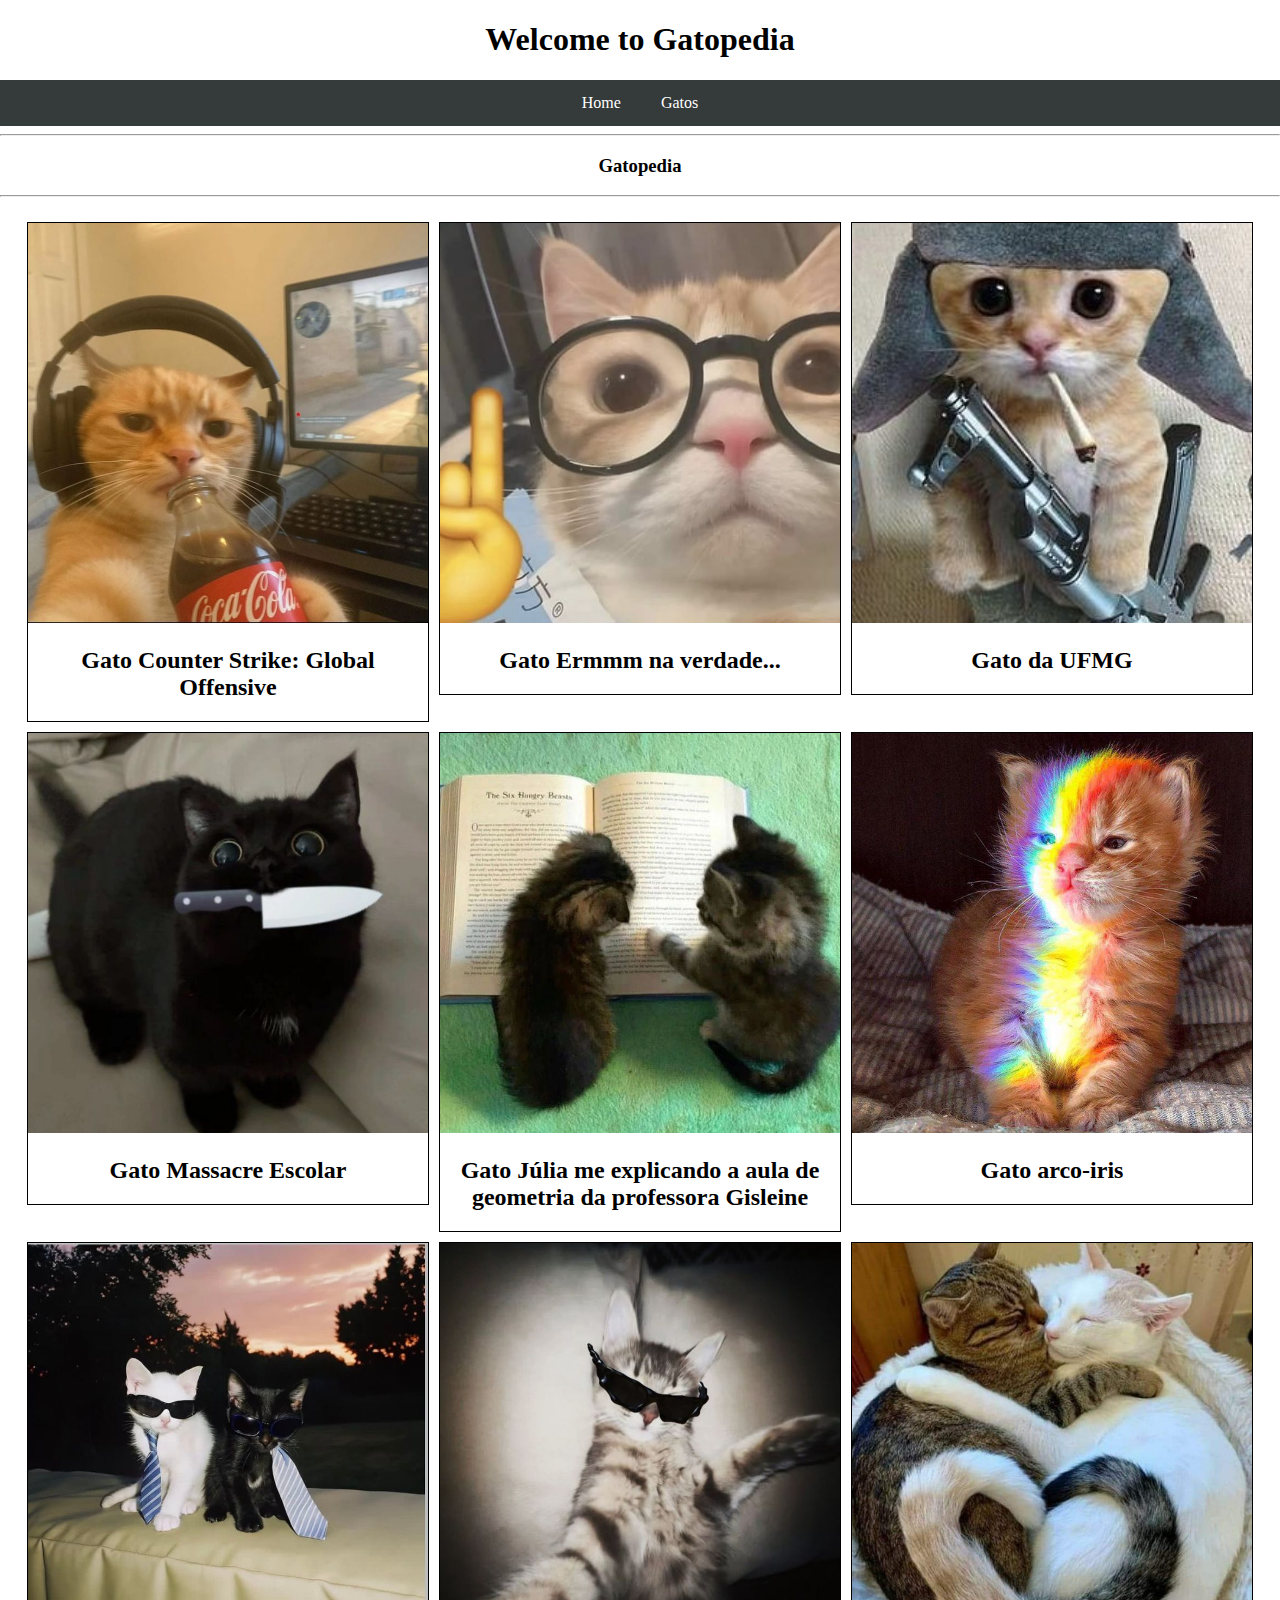
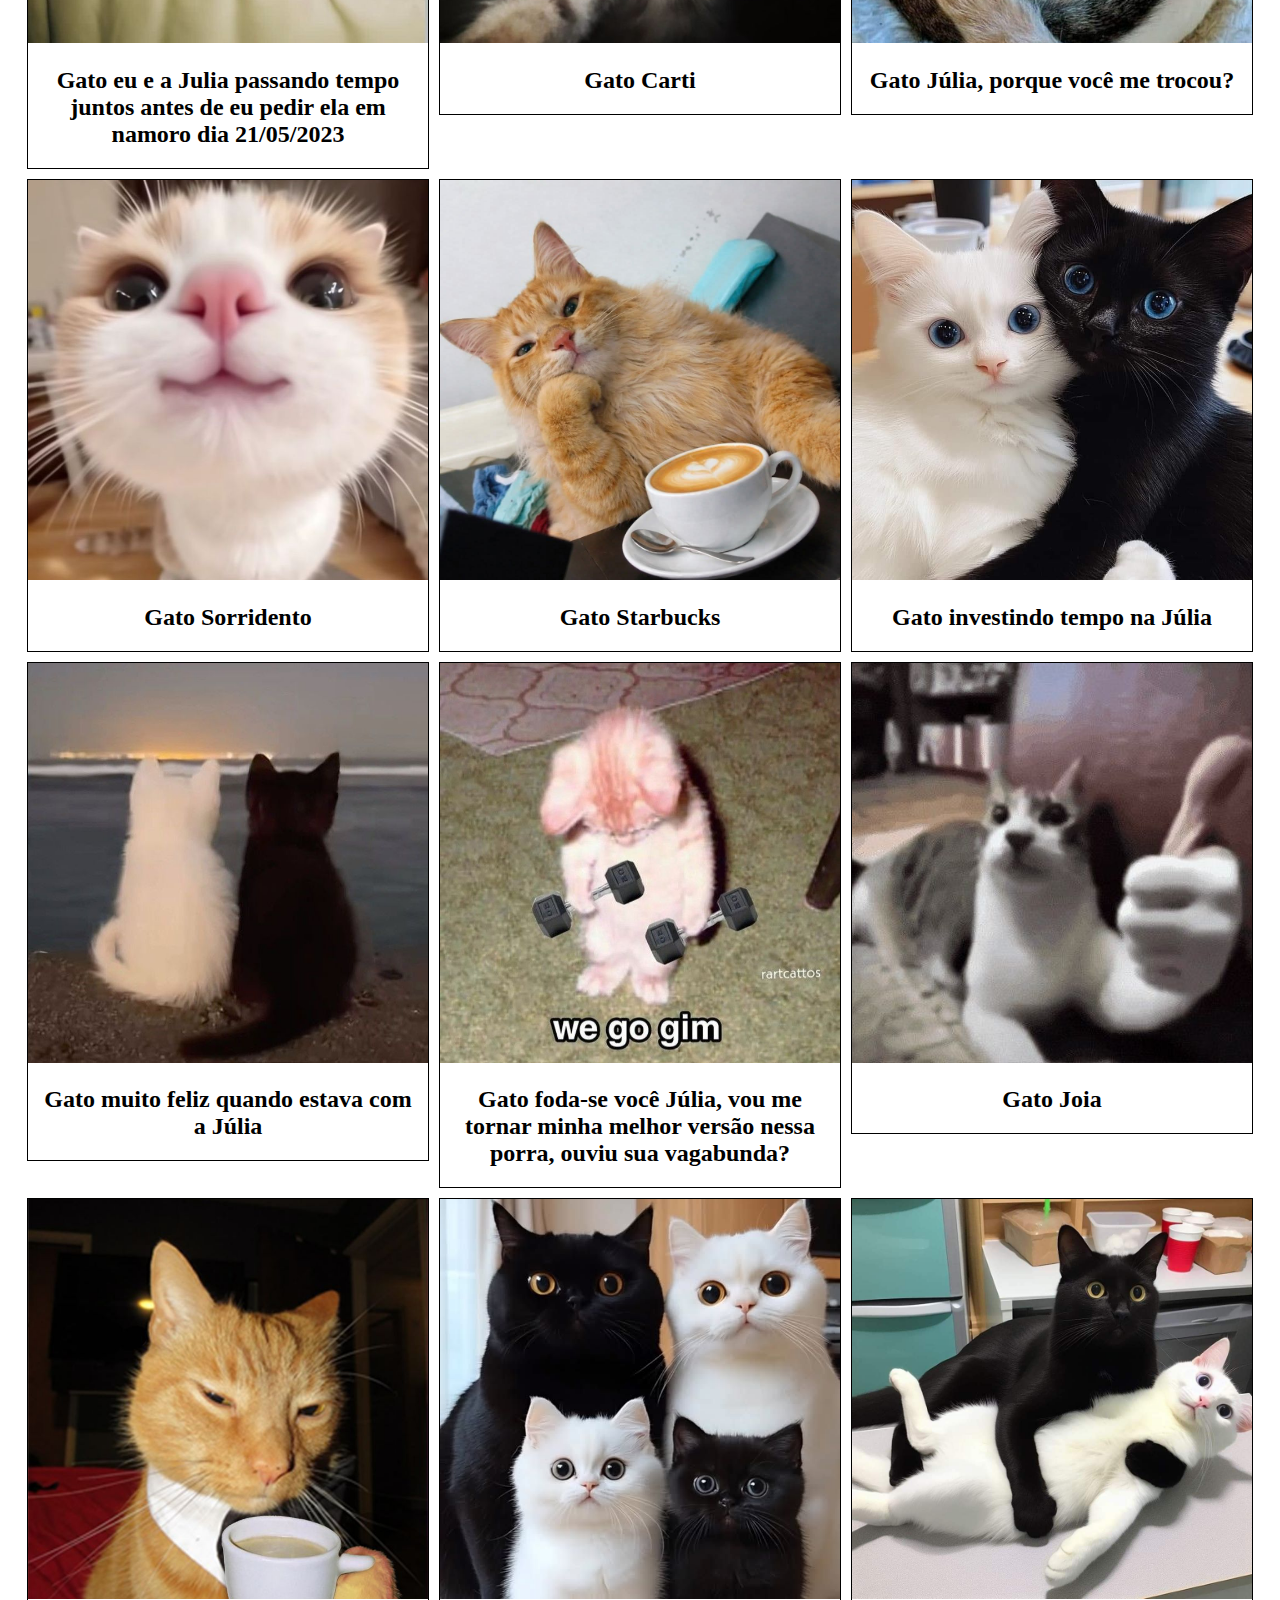
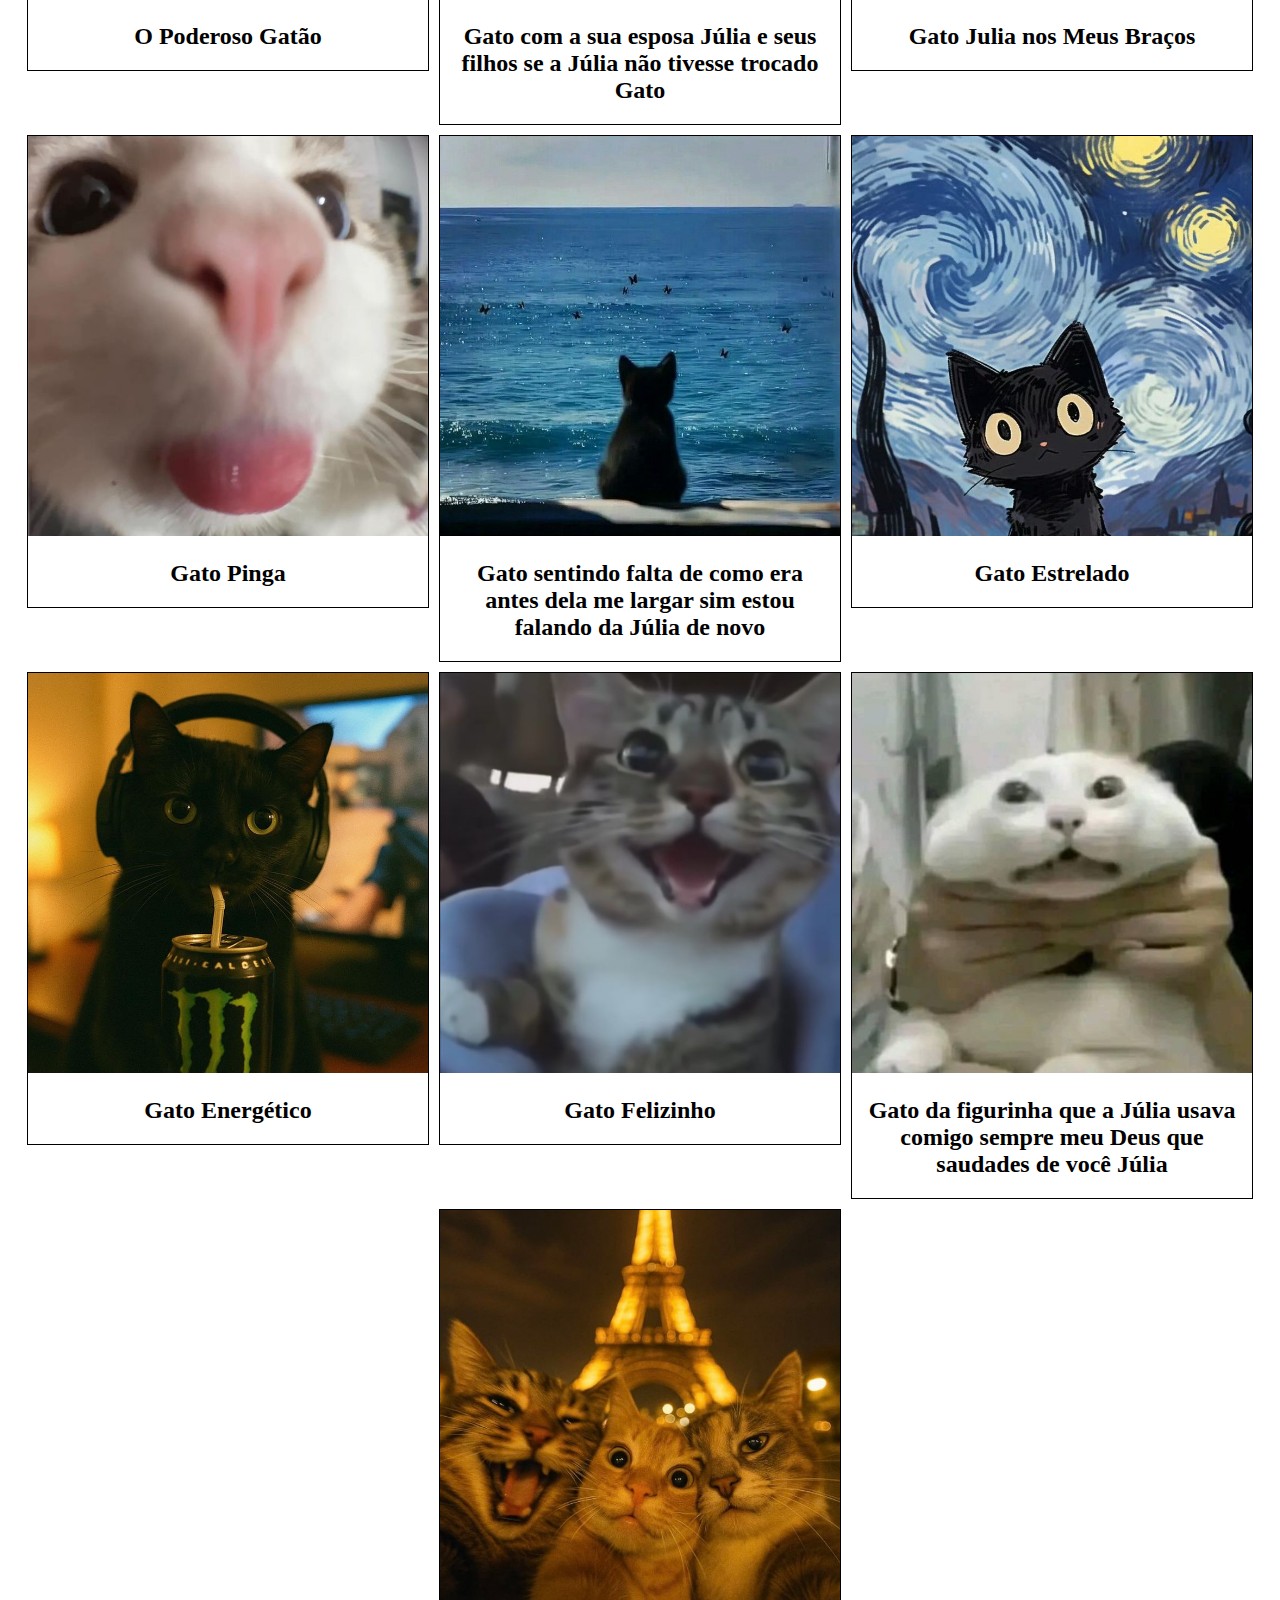
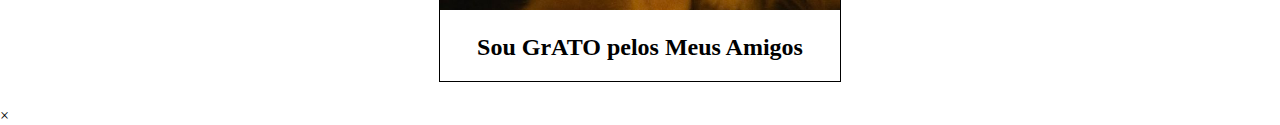
<file: gatopedia.html>
<!DOCTYPE html>
<html lang="en">
<head>
    <meta charset="UTF-8">
    <meta name="viewport" content="width=device-width, initial-scale=1.0">
    <link rel="icon" type="image/png" href="src/images/favicon.png">
    <link rel="stylesheet" href="style.css">
    <title>Gatopedia</title>
</head>
<body>
    <header>
        <h1>Welcome to Gatopedia</h1>
        <nav class="navbar">
            <ul>
                <li><a href="index.html">Home</a></li>
                <li><a href="gatopedia.html">Gatos</a></li>
            </ul>
        </nav>
        <hr>
        <h3>Gatopedia</h3>
        <hr>
    </header>
    <main>
        <div class="gallery">
            <img src="src/images/gatocounterstrikeglobaloffensive.jpg" alt="Gato Counter Strike Global Offensive">
            <h2 class="gatotitle">Gato Counter Strike: Global Offensive</h2>
        </div>
        <div class="gallery">
            <img src="src/images/gato_ermmm_actually.jpg" alt="Gato Ermmm actually...">
            <h2 class="gatotitle">Gato Ermmm na verdade...</h2>
        </div>
        <div class="gallery">
            <img src="src/images/gato_do_comunismo.jpg" alt="Gato comunista">
            <h2 class="gatotitle">Gato da UFMG</h2>
        </div>

        <div class="gallery">
            <img src="src/images/gatomassacreescolar.jpg" alt="Gato Massacre Escolar">
            <h2 class="gatotitle">Gato Massacre Escolar</h2>
        </div>
        <div class="gallery">
            <img src="src/images/gato_julia_me_ensinando_a_entender_a_materia_da_professora_gisleine_foi_ai_que_eu_quer_dizer_gato_se_apaixonou.jpg" alt="Gato Julia Me Ensinando">
            <h2 class="gatotitle">Gato Júlia me explicando a aula de geometria da professora Gisleine</h2>
        </div>
        <div class="gallery">
            <img src="src/images/gato_lgbt.jpg" alt="Gato LGBT">
            <h2 class="gatotitle">Gato arco-iris</h2>
        </div>
        <div class="gallery">
            <img src="src/images/gato_eu_e_a_julia_no_primeiro_mes_de_namoro.jpg" alt="Gato Eu e a Julia Primeiro Mes de Namoro">
            <h2 class="gatotitle">Gato eu e a Julia passando tempo juntos antes de eu pedir ela em namoro dia 21/05/2023</h2>
        </div>
        <div class="gallery">
            <img src="src/images/gato_carti.jpg" alt="Gato Carti">
            <h2 class="gatotitle">Gato Carti</h2>
        </div>
        <div class="gallery">
            <img src="src/images/gato_porque_voce_me_trocou_julia.jpg" alt="Gato Porque Voce Me Trocou Julia">
            <h2 class="gatotitle">Gato Júlia, porque você me trocou?</h2>
        </div>
        <div class="gallery">
            <img src="src/images/gato_sorridento.jpg" alt="Gato Sorridente">
            <h2 class="gatotitle">Gato Sorridento</h2>
        </div>
        <div class="gallery">
            <img src="src/images/gato_starbucks.jpg" alt="Gato Starbucks">
            <h2 class="gatotitle">Gato Starbucks</h2>
        </div>
        <div class="gallery">
            <img src="src/images/gato_eu_investindo_tempo_na_julia.jpg" alt="Gato Eu Investindo Tempo na Julia">
            <h2 class="gatotitle">Gato investindo tempo na Júlia</h2>
        </div>
        <div class="gallery">
            <img src="src/images/gato_eu_era_assim_com_voce_julia.jpg" alt="Gato Eu Era Assim Com Voce Julia">
            <h2 class="gatotitle">Gato muito feliz quando estava com a Júlia</h2>
        </div>
        <div class="gallery">
            <img src="src/images/gato_fodase_voce_julia_vou_me_tornar_minha_melhor_versao_nessa_porra_ouviu_sua_vagabunda.jpg" alt="Gato Fodase Voce Julia">
            <h2 class="gatotitle">Gato foda-se você Júlia, vou me tornar minha melhor versão nessa porra, ouviu sua vagabunda?</h2>
        </div>
        <div class="gallery">
            <img src="src/images/gato_joia.jpg" alt="Gato Joia">
            <h2 class="gatotitle">Gato Joia</h2>
        </div>
        <div class="gallery">
            <img src="src/images/O_poderoso_gatao.jpg" alt="O Poderoso Gatao">
            <h2 class="gatotitle">O Poderoso Gatão</h2>
        </div>
        <div class="gallery">
            <img src="src/images/gato_e_sua_familia_com_a_julia.jpg" alt="Gato e Sua Familia com a Julia">
            <h2 class="gatotitle">Gato com a sua esposa Júlia e seus filhos se a Júlia não tivesse trocado Gato</h2>
        </div>
        <div class="gallery">
            <img src="src/images/gato_julia_nos_meus_bracos.jpg" alt="Gato Julia nos Meus Bracos">
            <h2 class="gatotitle">Gato Julia nos Meus Braços</h2>
        </div>
        <div class="gallery">
            <img src="src/images/gato_pinga.jpg" alt="Gato Pinga">
            <h2 class="gatotitle">Gato Pinga</h2>
        </div>
        <div class="gallery">
            <img src="src/images/gato_sente_falta_de_como_era_antes_dela_me_largar_sim_estou_falando_de_voce_julia.jpg" alt="Gato Sente Falta de Como Era Antes">
            <h2 class="gatotitle">Gato sentindo falta de como era antes dela me largar sim estou falando da Júlia de novo</h2>
        </div>

        <div class="gallery">
            <img src="src/images/gato_estrelado.jpg" alt="Gato Estrelado">
            <h2 class="gatotitle">Gato Estrelado</h2>
        </div>
        <div class="gallery">
            <img src="src/images/gato_energetico.jpg" alt="Gato Energetico">
            <h2 class="gatotitle">Gato Energético</h2>
        </div>
        <div class="gallery">
            <img src="src/images/gato_felizinho.jpg" alt="Gato Felizinho">
            <h2 class="gatotitle">Gato Felizinho</h2>
        </div>
        <div class="gallery">
            <img src="src/images/gato_figurinha_favorita_da_julia_que_saudades_de_voce_julia.jpg" alt="Gato Figurinha Favorita da Julia">
            <h2 class="gatotitle">Gato da figurinha que a Júlia usava comigo sempre meu Deus que saudades de você Júlia</h2>
        </div>
        <div class="gallery">
            <img src="src/images/sou_gRato_pelos_meus_amigos.jpg" alt="Sou gato pelos Meus Amigos">
            <h2 class="gatotitle">Sou GrATO pelos Meus Amigos</h2>
        </div>
    </main>

    <!-- MODAL PARA VISUALIZAÇÃO DA IMAGEM -->
    <div id="imageModal" class="modal">
        <span class="close">&times;</span>
        <img class="modal-content" id="modalImg">
        <div class="modal-title" id="modalTitle"></div>
    </div>

    <script src="src/scripts/modal.js"></script>
</body>
</html>
</file>
<file: style.css>
body{
    margin: 0%;
}
main{
    display: flex;
    flex-wrap: wrap;
    justify-content: center;
    align-items: flex-start;
    margin: 20px;
    margin-left: 20px;
    margin-right: 20px;
}
h1{
    text-align: center;
}
h3{
    text-align: center;
}
.navbar ul{
    list-style-type: none;
    background-color: rgb(53, 58, 58);
    padding: 0px;
    margin: 0%;
    overflow: hidden;
    display: flex;
    justify-content: center;
}
.navbar a{
    color: white;
    text-decoration: none;
    padding: 14px 20px;
    display: inline-flex;
    transition: background-color 0.5s ease;
}
.navbar a:hover{
    background-color: black;
}
.gallery{
    display: inline-block;
    border: 1px solid black;
    margin: 5px;
    width: 400px;
    vertical-align: top;
}
.gallery:hover{
    border: 1px solid rgb(255, 0, 0);
}
.gallery .gatotitle{
    text-align: center;
    margin-left: 10px;
    margin-right: 10px;
}
.gallery .description{
    padding: 10px;
    text-align: center;
}
.gallery img{
    width: 100%;
    /*height: var(--gallery-width);*/
    height: 400px;
    object-fit: cover;
}

.introduction{
    text-align: center;
    font-size: large;
}

.introduction img{
    width: 100%;
    height: 1000px;
    object-fit: cover;
}

#gatopedia-title{
    cursor: pointer;
    color: blue;
    text-decoration: underline;
}
#gatopedia-title:hover{
    color: rgb(255, 14, 14);
    transition: color 0.5s ease-out;
}
</file>
